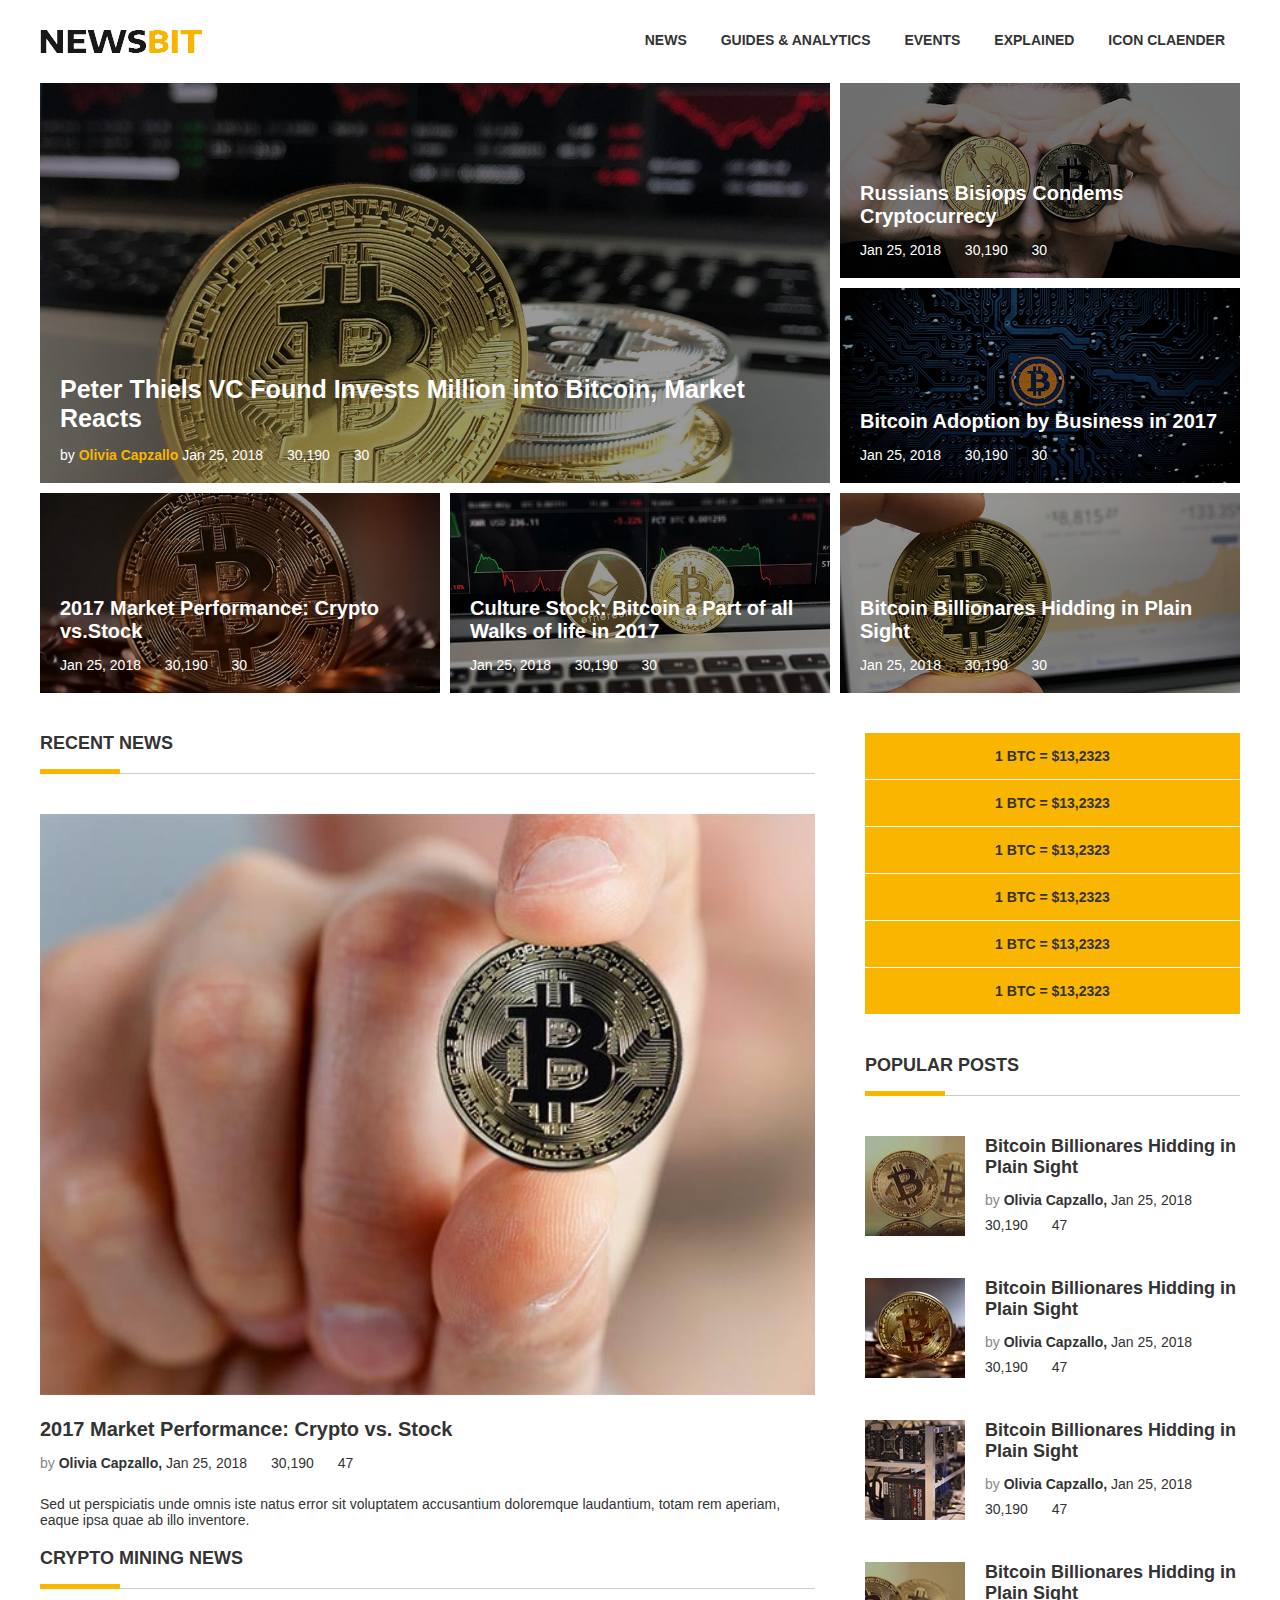
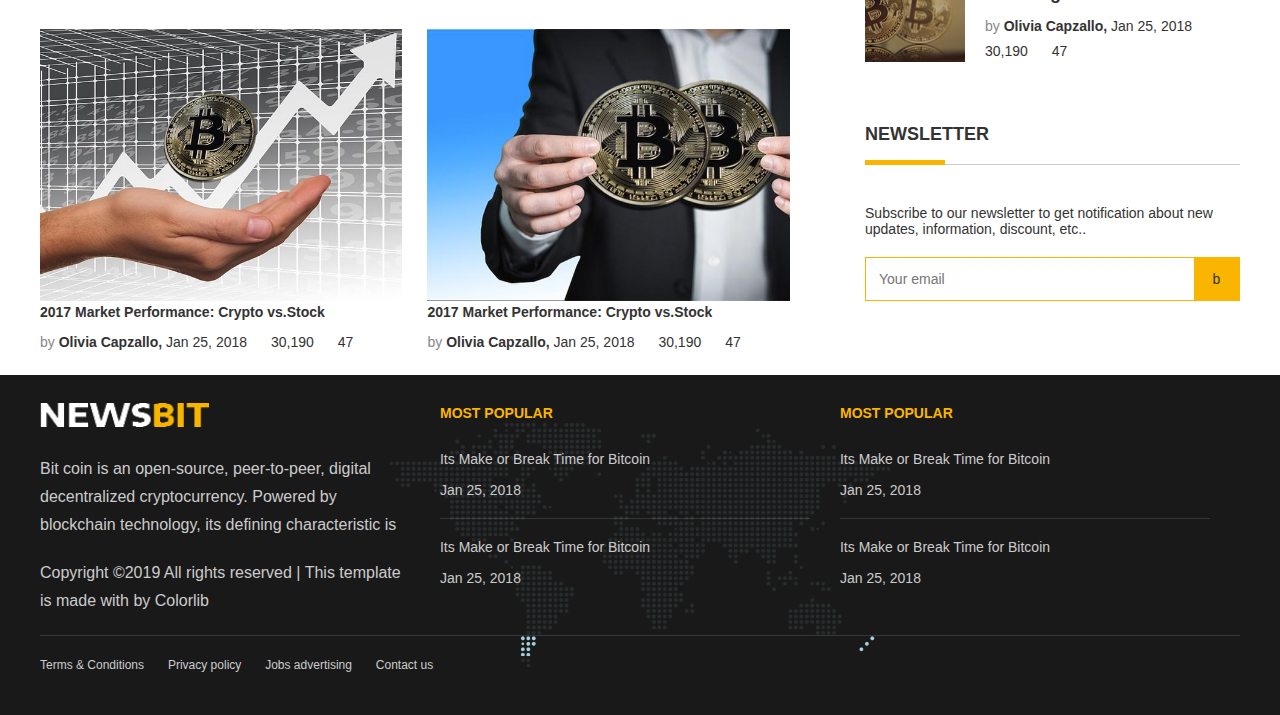
<file: index.html>
<!DOCTYPE html>
<html lang="en">

<head>
    <meta charset="UTF-8">
    <meta name="viewport" content="width=device-width, initial-scale=1.0">
    <link rel="stylesheet" href="https://use.fontawesome.com/releases/v5.7.2/css/all.css"
        integrity="sha384-fnmOCqbTlWIlj8LyTjo7mOUStjsKC4pOpQbqyi7RrhN7udi9RwhKkMHpvLbHG9Sr" crossorigin="anonymous">
    <link rel="stylesheet" href="css/style.css">
    <title>News BitCoin</title>
</head>

<body>
    <section class="app">

        <header>
            <nav class="header">
                <img src="images/logo-black.png" alt="logo" title="logo" class="header-logo">
                <button class="header-menu-burger" onclick="showMenu()"><i class="fas fa-bars"></i></button>
                <ul class="header-menu" id="menu">
                    <li class="header-menu-item">
                        <a href="#" class="header-menu-item-link">NEWS</a>
                    </li>
                    <li class="header-menu-item">
                        <a href="#" class="header-menu-item-link">GUIDES & ANALYTICS</a>
                    </li>
                    <li class="header-menu-item">
                        <a href="#" class="header-menu-item-link">EVENTS</a>
                    </li>
                    <li class="header-menu-item">
                        <a href="#" class="header-menu-item-link">EXPLAINED</a>
                    </li>
                    <li class="header-menu-item">
                        <a href="#" class="header-menu-item-link">ICON CLAENDER</a>
                    </li>
                </ul>
                <section class="clear-fix"></section>
            </nav>
        </header>

        <section class="content">
            <section class="intro-h-600px">
                <section class="intro-row intro-h-2-3 mb-10x">
                    <section class="intro-2-3-col intro-h-100 position-relative h-md-300px">
                        <section class="img-bg bg-1 intro-h-100"></section>
                        <section class="intro-item-caption">
                            <h3 class="caption-title">
                                <span>
                                    Peter Thiels VC Found Invests Million into Bitcoin, Market Reacts
                                </span>
                            </h3>
                            <ul class="caption-info-bar">
                                <li>by <b class="text-yellow">Olivia Capzallo</b> Jan 25, 2018</li>
                                <li><i class="fas fa-bolt text-yellow"></i> 30,190</li>
                                <li><i class="fas fa-comments text-yellow"></i> 30</li>
                            </ul>
                        </section>
                    </section>
                    <section class="intro-1-3-col intro-h-100">
                        <section class="intro-1-3-item intro-h-50 position-relative h-md-300px">
                            <section class="img-bg bg-2 intro-h-100"></section>
                            <section class="intro-item-caption">
                                <h3 class="caption-title">
                                    <b>Russians Bisiops Condems Cryptocurrecy</b>
                                </h3>
                                <ul class="caption-info-bar">
                                    <li>Jan 25, 2018 </li>
                                    <li><i class="fas fa-bolt text-yellow"></i> 30,190</li>
                                    <li><i class="fas fa-comments text-yellow"></i> 30</li>
                                </ul>
                            </section>
                        </section>
                        <section class="intro-1-3-item intro-h-50 position-relative h-md-300px">
                            <section class="img-bg bg-3 intro-h-100"></section>
                            <section class="intro-item-caption">
                                <h3 class="caption-title">
                                    <b>Bitcoin Adoption by Business in 2017</b>
                                </h3>
                                <ul class="caption-info-bar">
                                    <li>Jan 25, 2018 </li>
                                    <li><i class="fas fa-bolt text-yellow"></i> 30,190</li>
                                    <li><i class="fas fa-comments text-yellow"></i> 30</li>
                                </ul>
                            </section>
                        </section>
                    </section>
                    <section class="clear-fix"></section>
                </section>

                <section class="intro-row intro-h-1-3">
                    <section class="intro-1-3-col-item intro-h-100 position-relative h-md-300px">
                        <section class="img-bg bg-4 intro-h-100"></section>
                        <section class="intro-item-caption">
                            <h3 class="caption-title">
                                <b>2017 Market Performance: Crypto vs.Stock</b>
                            </h3>
                            <ul class="caption-info-bar">
                                <li>Jan 25, 2018 </li>
                                <li><i class="fas fa-bolt text-yellow"></i> 30,190</li>
                                <li><i class="fas fa-comments text-yellow"></i> 30</li>
                            </ul>
                        </section>
                    </section>
                    <section class="intro-1-3-col-item intro-h-100 position-relative h-md-300px">
                        <section class="img-bg bg-5 intro-h-100"></section>
                        <section class="intro-item-caption">
                            <h3 class="caption-title">
                                <b>Culture Stock: Bitcoin a Part of all Walks of life in 2017</b>
                            </h3>
                            <ul class="caption-info-bar">
                                <li>Jan 25, 2018 </li>
                                <li><i class="fas fa-bolt text-yellow"></i> 30,190</li>
                                <li><i class="fas fa-comments text-yellow"></i> 30</li>
                            </ul>
                        </section>
                    </section>
                    <section class="intro-1-3-col-item intro-h-100 position-relative h-md-300px">
                        <section class="img-bg bg-6 intro-h-100"></section>
                        <section class="intro-item-caption">
                            <h3 class="caption-title">
                                <b>Bitcoin Billionares Hidding in Plain Sight</b>
                            </h3>
                            <ul class="caption-info-bar">
                                <li>Jan 25, 2018 </li>
                                <li><i class="fas fa-bolt text-yellow"></i> 30,190</li>
                                <li><i class="fas fa-comments text-yellow"></i> 30</li>
                            </ul>
                        </section>
                    </section>
                    <section class="clear-fix"></section>
                </section>
            </section>
            <section class="container">
                <main class="main">
                    <section class="main-news">
                        <h2 class="title">RECENT NEWS</h2>
                        <article>
                            <img src="images/recent-news-1-600x450.jpg" alt="recent news" title="recent news"
                                class="main-news-img">
                            <h3 class="article-title">
                                <a href="#">2017 Market Performance: Crypto vs. Stock</a>
                            </h3>
                            <ul class="info-bar">
                                <li>
                                    <span class="text-muted">by </span>
                                    <a href="#" class="color-black"><b>Olivia Capzallo, </b></a>
                                    <span>Jan 25, 2018</span>
                                </li>
                                <li><i class="fas fa-bolt text-yellow"></i> 30,190</li>
                                <li><i class="fas fa-comments text-yellow"></i> 47</li>
                            </ul>
                            <p>Sed ut perspiciatis unde omnis iste natus error sit voluptatem accusantium doloremque
                                laudantium, totam rem aperiam, eaque ipsa quae ab illo inventore.</p>
                        </article>
                    </section>
                    <section class="main-crypto-mining-news">
                        <h2 class="title">CRYPTO MINING NEWS</h2>
                        <section class="main-news-w-50">
                            <article>
                                <img src="images/crypto-news-2-600x450.jpg" alt="crypto news" title="crypto news"
                                    class="main-news-img">
                                <h3>
                                    <a href="#">2017 Market Performance: Crypto vs.Stock</a>
                                </h3>
                                <ul class="info-bar">
                                    <li>
                                        <span class="text-muted">by </span>
                                        <a href="#" class="color-black"><b>Olivia Capzallo, </b></a>
                                        <span>Jan 25, 2018</span>
                                    </li>
                                    <li><i class="fas fa-bolt text-yellow"></i> 30,190</li>
                                    <li><i class="fas fa-comments text-yellow"></i>47</li>
                                </ul>
                            </article>
                        </section>
                        <section class="main-news-w-50">
                            <article>
                                <img src="images/crypto-news-1-600x450.jpg" alt="crypto news" title="crypto news"
                                    class="main-news-img">
                                <h3>
                                    <a href="#">2017 Market Performance: Crypto vs.Stock</a>
                                </h3>
                                <ul class="info-bar">
                                    <li>
                                        <span class="text-muted">by </span>
                                        <a href="#" class="color-black"><b>Olivia Capzallo, </b></a>
                                        <span>Jan 25, 2018</span>
                                    </li>
                                    <li><i class="fas fa-bolt text-yellow"></i> 30,190</li>
                                    <li><i class="fas fa-comments text-yellow"></i>47</li>
                                </ul>
                            </article>
                        </section>
                    </section>
                </main>
                <aside class="sidebar">
                    <section class="sidebar-item">
                        <ul class="sidebar-list">
                            <li>
                                <b>1 BTC = $13,2323</b>
                            </li>
                            <li>
                                <b>1 BTC = $13,2323</b>
                            </li>
                            <li>
                                <b>1 BTC = $13,2323</b>
                            </li>
                            <li>
                                <b>1 BTC = $13,2323</b>
                            </li>
                            <li>
                                <b>1 BTC = $13,2323</b>
                            </li>
                            <li>
                                <b>1 BTC = $13,2323</b>
                            </li>
                        </ul>
                    </section>

                    <section class="sidebar-item">
                        <h2 class="title">POPULAR POSTS</h2>
                        <section class="popular-post">
                            <img src="images/polular-1-100x100.jpg" alt="popular post 1" title="popular post 1"
                                class="popular-post-img">
                            <section class="popular-post-title">
                                <h3>
                                    <a href="#">
                                        <b>Bitcoin Billionares Hidding in Plain Sight</b>
                                    </a>
                                </h3>
                                <ul class="info-bar">
                                    <li>
                                        <span class="text-muted">by </span>
                                        <a href="#" class="color-black"><b>Olivia Capzallo, </b></a>
                                        <span>Jan 25, 2018</span>
                                    </li>
                                    <li><i class="fas fa-bolt text-yellow"></i> 30,190</li>
                                    <li><i class="fas fa-comments text-yellow"></i> 47</li>
                                </ul>
                            </section>
                            <section class="clear-fix"></section>
                        </section>
                        <section class="popular-post">
                            <img src="images/polular-2-100x100.jpg" alt="popular post 1" title="popular post 1"
                                class="popular-post-img">
                            <section class="popular-post-title">
                                <h3>
                                    <a href="#">
                                        <b>Bitcoin Billionares Hidding in Plain Sight</b>
                                    </a>
                                </h3>
                                <ul class="info-bar">
                                    <li>
                                        <span class="text-muted">by </span>
                                        <a href="#" class="color-black"><b>Olivia Capzallo, </b></a>
                                        <span>Jan 25, 2018</span>
                                    </li>
                                    <li><i class="fas fa-bolt text-yellow"></i> 30,190</li>
                                    <li><i class="fas fa-comments text-yellow"></i> 47</li>
                                </ul>
                            </section>
                            <section class="clear-fix"></section>
                        </section>
                        <section class="popular-post">
                            <img src="images/polular-3-100x100.jpg" alt="popular post 1" title="popular post 1"
                                class="popular-post-img">
                            <section class="popular-post-title">
                                <h3>
                                    <a href="#">
                                        <b>Bitcoin Billionares Hidding in Plain Sight</b>
                                    </a>
                                </h3>
                                <ul class="info-bar">
                                    <li>
                                        <span class="text-muted">by </span>
                                        <a href="#" class="color-black"><b>Olivia Capzallo, </b></a>
                                        <span>Jan 25, 2018</span>
                                    </li>
                                    <li><i class="fas fa-bolt text-yellow"></i> 30,190</li>
                                    <li><i class="fas fa-comments text-yellow"></i> 47</li>
                                </ul>
                            </section>
                            <section class="clear-fix"></section>
                        </section>
                        <section class="popular-post">
                            <img src="images/polular-4-100x100.jpg" alt="popular post 1" title="popular post 1"
                                class="popular-post-img">
                            <section class="popular-post-title">
                                <h3>
                                    <a href="#">
                                        <b>Bitcoin Billionares Hidding in Plain Sight</b>
                                    </a>
                                </h3>
                                <ul class="info-bar">
                                    <li>
                                        <span class="text-muted">by </span>
                                        <a href="#" class="color-black"><b>Olivia Capzallo, </b></a>
                                        <span>Jan 25, 2018</span>
                                    </li>
                                    <li><i class="fas fa-bolt text-yellow"></i> 30,190</li>
                                    <li><i class="fas fa-comments text-yellow"></i> 47</li>
                                </ul>
                            </section>
                            <section class="clear-fix"></section>
                        </section>
                    </section>

                    <section class="sidebar-item">
                        <h2 class="title">NEWSLETTER</h2>
                        <p>Subscribe to our newsletter to get notification about new updates, information, discount,
                            etc..</p>
                        <form action="" class="subscribe-form">
                            <input type="email" class="subscribe-form-text" placeholder="Your email">
                            <button class="subscribe" onclick="checkEmail(event)">b</button>
                            <section class="clear-fix"></section>
                        </form>
                    </section>
                </aside>
                <section class="clear-fix"></section>
            </section>
        </section>
    </section>

    <footer class="footer">
        <section class="app bg-map">
            <section class="footer-row">
                <section class="footer-col">
                    <img src="images/logo-white.png" alt="logo" title="logo" class="footer-logo">
                    <section class="clear-fix"></section>
                    <p class="footer-p">Bit coin is an open-source, peer-to-peer, digital decentralized cryptocurrency.
                        Powered by blockchain technology, its defining characteristic is</p>
                    <p class="footer-p footer-p-padding-20px">
                        Copyright ©2019 All rights reserved | This template is made with
                        <i class="fas fa-heart text-yellow" aria-hidden="true"></i>
                        by <a href="https://colorlib.com" target="_blank">Colorlib</a>
                    </p>
                </section>
                <section class="footer-col">
                    <h3 class="footer-section-title">MOST POPULAR</h3>
                    <section class="footer-section-link-item">
                        <a href="#">Its Make or Break Time for Bitcoin</a>
                        <p>Jan 25, 2018</p>
                    </section>
                    <section class="footer-line"></section>
                    <section class="footer-section-link-item">
                        <a href="#">Its Make or Break Time for Bitcoin</a>
                        <p>Jan 25, 2018</p>
                    </section>
                </section>
                <section class="footer-col">
                    <h3 class="footer-section-title">MOST POPULAR</h3>
                    <section class="footer-section-link-item">
                        <a href="#">Its Make or Break Time for Bitcoin</a>
                        <p>Jan 25, 2018</p>
                    </section>
                    <section class="footer-line"></section>
                    <section class="footer-section-link-item">
                        <a href="#">Its Make or Break Time for Bitcoin</a>
                        <p>Jan 25, 2018</p>
                    </section>

                </section>
                <section class="clear-fix"></section>
            </section>
            <section class="footer-line"></section>
            <section class="footer-row">
                <ul class="footer-menu">
                    <li>
                        <a href="#">Terms & Conditions</a>
                    </li>
                    <li>
                        <a href="#">Privacy policy</a>
                    </li>
                    <li>
                        <a href="#">Jobs advertising</a>
                    </li>
                    <li>
                        <a href="#">Contact us</a>
                    </li>
                </ul>
                <section class="clear-fix"></section>
                <ul class="footer-social-network">
                    <li>
                        <a href="#">
                            <i class="fab fa-facebook"></i>
                        </a>
                    </li>
                    <li>
                        <a href="#">
                            <i class="fab fa-twitter"></i>
                        </a>
                    </li>
                    <li>
                        <a href="#">
                            <i class="fab fa-google-plus-g"></i>
                        </a>
                    </li>
                    <li>
                        <a href="#">
                            <i class="fab fa-bitcoin"></i>
                        </a>
                    </li>
                </ul>
                <section class="clear-fix"></section>
            </section>
        </section>
    </footer>

    <script src="app.js"></script>
</body>

</html>
</file>
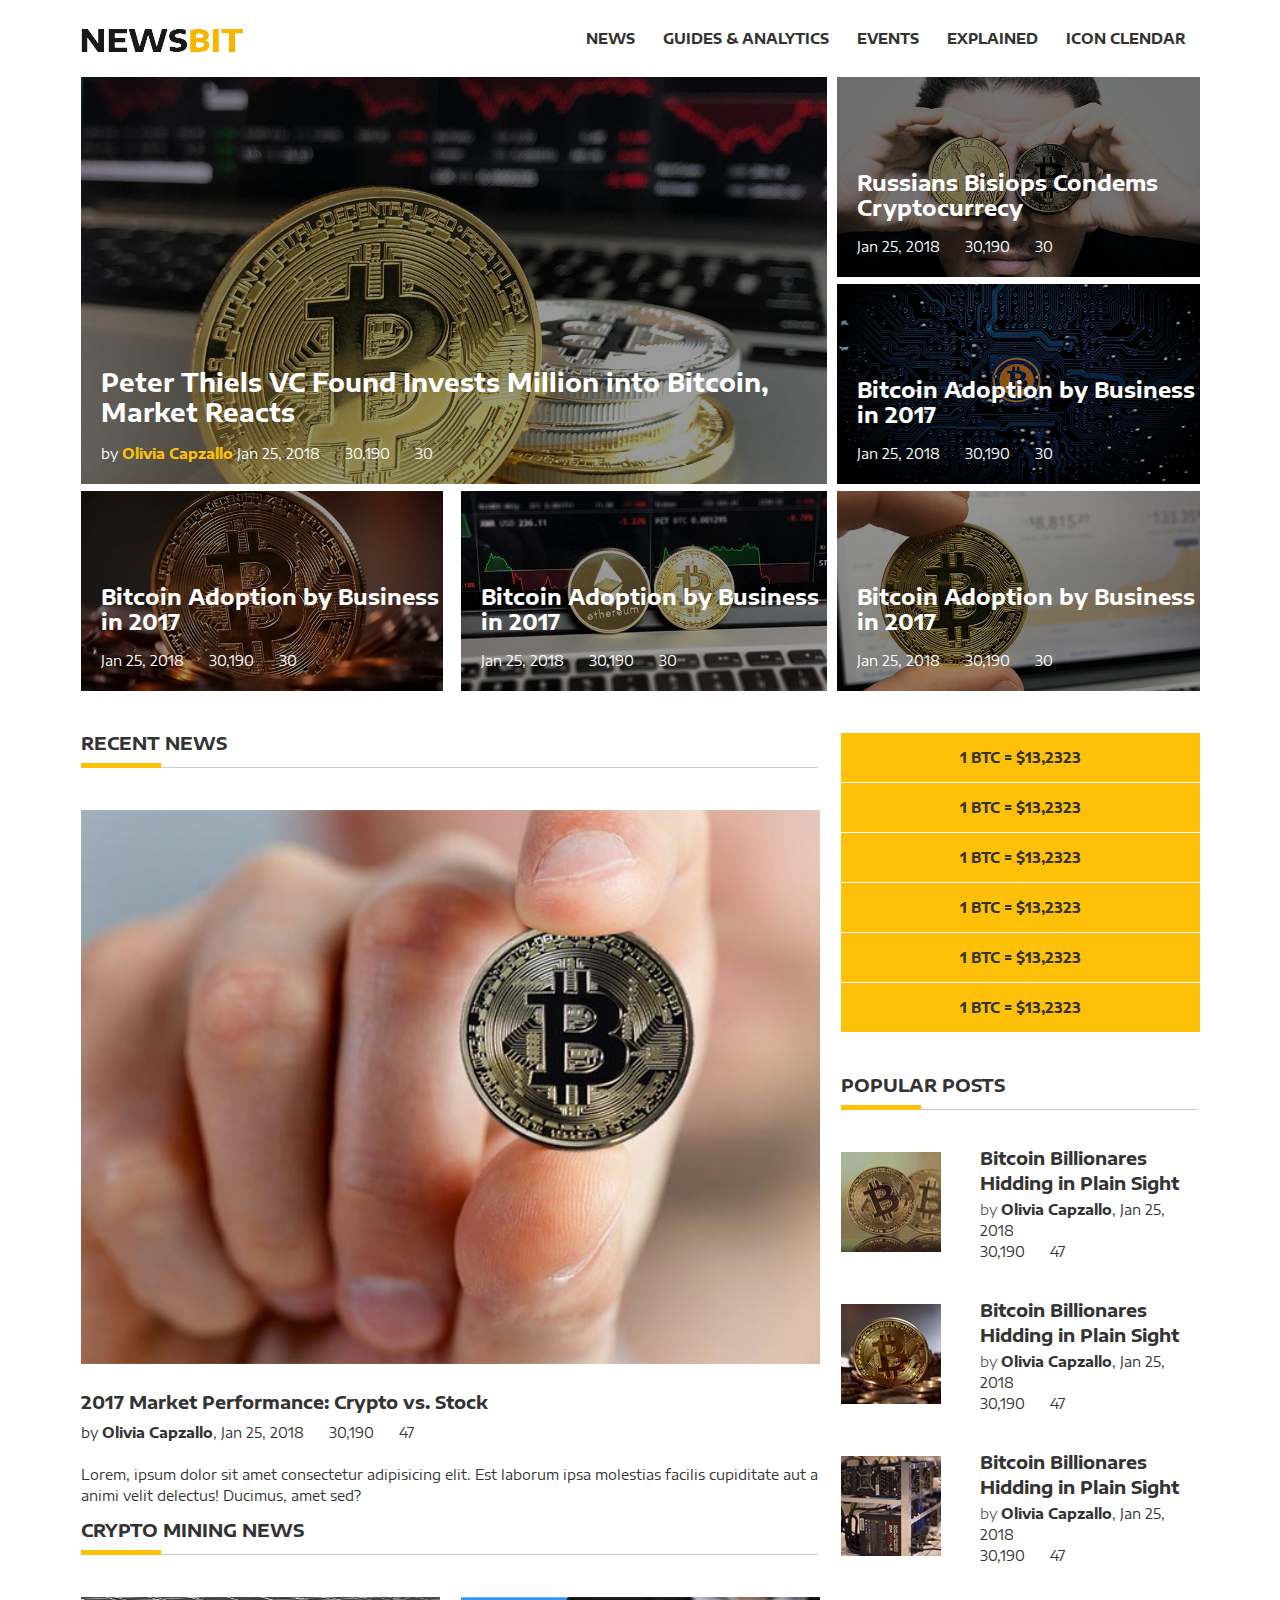
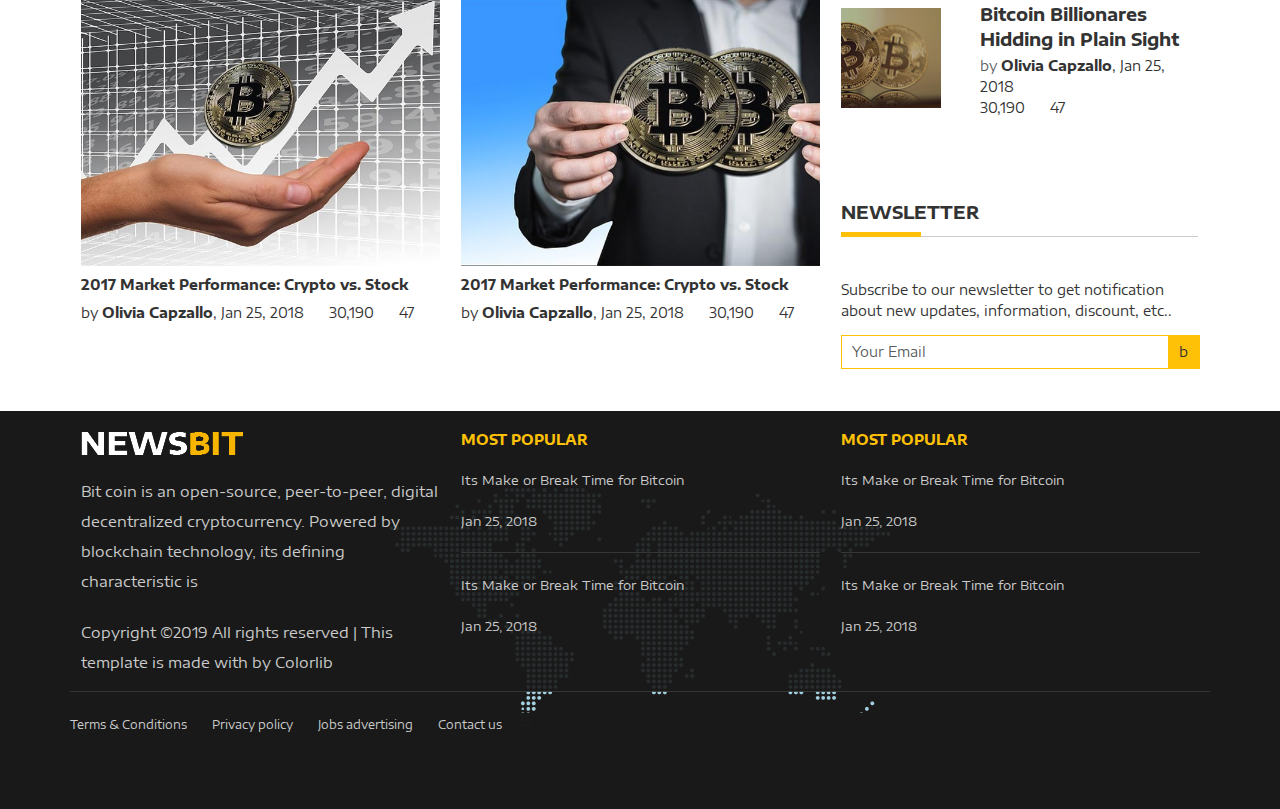
<file: bootstrap version/index.html>
<!DOCTYPE html>
<html lang="en">

<head>
    <meta charset="UTF-8">
    <meta name="viewport" content="width=device-width, initial-scale=1.0">
    <link rel="stylesheet" href="css/bootstrap-reboot.min.css">
    <link rel="stylesheet" href="css/bootstrap.min.css">
    <link rel="stylesheet" href="css/main.css">
    <link rel="stylesheet" href="https://cdnjs.cloudflare.com/ajax/libs/font-awesome/6.5.2/css/all.min.css"
        integrity="sha512-SnH5WK+bZxgPHs44uWIX+LLJAJ9/2PkPKZ5QiAj6Ta86w+fsb2TkcmfRyVX3pBnMFcV7oQPJkl9QevSCWr3W6A=="
        crossorigin="anonymous" referrerpolicy="no-referrer" />
    <title>DIGITAL CURRENCY bs</title>
</head>

<body>
    <div class="container">
        <nav class="navbar navbar-expand-lg my-2">
            <a href="#" class="navbar-brand">
                <img src="images/logo-black.png" alt="logo" class="img-fluid">
            </a>
            <button type="button" class="navbar-toggler" data-bs-toggle="collapse" data-bs-target="#nav-menu"
                aria-controls="#nav-menu" aria-expanded="false" aria-label="Toggle navigation">
                <span class="navbar-toggler-icon"></span>
            </button>
            <div class="collapse navbar-collapse" id="nav-menu">
                <ul class="navbar-nav ms-auto">
                    <li class="nav-item">
                        <a href="#" class="nav-link text-uppercase fw-bold p-3">
                            news
                        </a>
                    </li>
                    <li class="nav-item">
                        <a href="#" class="nav-link text-uppercase fw-bold p-3">
                            guides & analytics
                        </a>
                    </li>
                    <li class="nav-item">
                        <a href="#" class="nav-link text-uppercase fw-bold p-3">
                            events
                        </a>
                    </li>
                    <li class="nav-item">
                        <a href="#" class="nav-link text-uppercase fw-bold p-3">
                            explained
                        </a>
                    </li>
                    <li class="nav-item">
                        <a href="#" class="nav-link text-uppercase fw-bold p-3">
                            icon clendar
                        </a>
                    </li>
                </ul>
            </div>
        </nav>

        <div class="intro">
            <div class="row justify-content-between p-md-0">
                <div class="col-12 col-md-8 pe-md-1 mb-2 mb-md-0">
                    <div class="intro-item intro-item-lg position-relative">
                        <div class="intro-item-caption w-100 position-absolute left-0 top-0 bottom-0 ">
                            <h3 class="text-white fs-3">
                                Peter Thiels VC Found Invests Million into Bitcoin, Market Reacts
                            </h3>
                            <ul class="list-unstyled m-0">
                                <li class="list-inline-item me-4 text-white">
                                    by <b class="text-warning">Olivia Capzallo</b> Jan 25, 2018
                                </li>
                                <li class="list-inline-item me-4 text-white">
                                    <i class="fa fa-bolt text-warning"></i>
                                    30,190
                                </li>
                                <li class="list-inline-item me-4 text-white">
                                    <i class="fa fa-comments text-warning"></i>
                                    30
                                </li>
                            </ul>
                        </div>
                    </div>
                </div>
                <div class="col-12 col-md-4">
                    <div class="row">
                        <div class="col-12 ps-md-2 mb-2 mb-md-0">
                            <div class="intro-item intro-item-sm bg-img-1 position-relative">
                                <div class="intro-item-caption w-100 position-absolute left-0 top-0 bottom-0 ">
                                    <h3 class="text-white fs-4">
                                        Russians Bisiops Condems Cryptocurrecy
                                    </h3>
                                    <ul class="list-unstyled m-0">
                                        <li class="list-inline-item me-4 text-white">
                                            Jan 25, 2018
                                        </li>
                                        <li class="list-inline-item me-4 text-white">
                                            <i class="fa fa-bolt text-warning"></i>
                                            30,190
                                        </li>
                                        <li class="list-inline-item me-4 text-white">
                                            <i class="fa fa-comments text-warning"></i>
                                            30
                                        </li>
                                    </ul>
                                </div>
                            </div>
                        </div>
                    </div>
                    <div class="row mt-md-2">
                        <div class="col-12 ps-md-2 mb-2 mb-md-0">
                            <div class="intro-item intro-item-sm bg-img-2 position-relative">
                                <div class="intro-item-caption w-100 position-absolute left-0 top-0 bottom-0">
                                    <h3 class="text-white fs-4">
                                        Bitcoin Adoption by Business in 2017
                                    </h3>
                                    <ul class="list-unstyled m-0">
                                        <li class="list-inline-item me-4 text-white">
                                            Jan 25, 2018
                                        </li>
                                        <li class="list-inline-item me-4 text-white">
                                            <i class="fa fa-bolt text-warning"></i>
                                            30,190
                                        </li>
                                        <li class="list-inline-item me-4 text-white">
                                            <i class="fa fa-comments text-warning"></i>
                                            30
                                        </li>
                                    </ul>
                                </div>
                            </div>
                        </div>
                    </div>
                </div>
            </div>
            <div class="row mt-md-2">
                <div class="col-12 col-md-4 pe-md-2 mb-2 mb-md-0">
                    <div class="intro-item intro-item-sm bg-img-3 position-relative">
                        <div class="intro-item-caption w-100 position-absolute left-0 top-0 bottom-0">
                            <h3 class="text-white fs-4">
                                Bitcoin Adoption by Business in 2017
                            </h3>
                            <ul class="list-unstyled m-0">
                                <li class="list-inline-item me-4 text-white">
                                    Jan 25, 2018
                                </li>
                                <li class="list-inline-item me-4 text-white">
                                    <i class="fa fa-bolt text-warning"></i>
                                    30,190
                                </li>
                                <li class="list-inline-item me-4 text-white">
                                    <i class="fa fa-comments text-warning"></i>
                                    30
                                </li>
                            </ul>
                        </div>
                    </div>
                </div>
                <div class="col-12 col-md-4 pe-md-1 mb-2 mb-md-0">
                    <div class="intro-item intro-item-sm bg-img-4 position-relative">
                        <div class="intro-item-caption w-100 position-absolute left-0 top-0 bottom-0">
                            <h3 class="text-white fs-4">
                                Bitcoin Adoption by Business in 2017
                            </h3>
                            <ul class="list-unstyled m-0">
                                <li class="list-inline-item me-4 text-white">
                                    Jan 25, 2018
                                </li>
                                <li class="list-inline-item me-4 text-white">
                                    <i class="fa fa-bolt text-warning"></i>
                                    30,190
                                </li>
                                <li class="list-inline-item me-4 text-white">
                                    <i class="fa fa-comments text-warning"></i>
                                    30
                                </li>
                            </ul>
                        </div>
                    </div>
                </div>
                <div class="col-12 col-md-4 ps-md-2 mb-2 mb-md-0">
                    <div class="intro-item intro-item-sm bg-img-5 position-relative">
                        <div class="intro-item-caption w-100 position-absolute left-0 top-0 bottom-0">
                            <h3 class="text-white fs-4">
                                Bitcoin Adoption by Business in 2017
                            </h3>
                            <ul class="list-unstyled m-0">
                                <li class="list-inline-item me-4 text-white">
                                    Jan 25, 2018
                                </li>
                                <li class="list-inline-item me-4 text-white">
                                    <i class="fa fa-bolt text-warning"></i>
                                    30,190
                                </li>
                                <li class="list-inline-item me-4 text-white">
                                    <i class="fa fa-comments text-warning"></i>
                                    30
                                </li>
                            </ul>
                        </div>
                    </div>
                </div>
            </div>
        </div>

        <div class="main row pt-5">
            <div class="col-12 col-md-8 mb-2">
                <div class="row">
                    <h2 class="articles-title position-relative mb-5 pb-3 fs-5 text-uppercase">
                        recent news
                    </h2>
                    <article>
                        <img src="images/recent-news-1-600x450.jpg" alt="recent-news-1" class="img-fluid w-100">
                        <h3 class="pt-4">
                            <a href="#" class="fs-5 text-decoration-none">
                                2017 Market Performance: Crypto vs. Stock
                            </a>
                        </h3>
                        <ul class="list-unstyled mb-4">
                            <li class="list-inline-item me-4">
                                by <b>Olivia Capzallo</b>, Jan 25, 2018
                            </li>
                            <li class="list-inline-item me-4">
                                <i class="fa fa-bolt text-warning"></i>
                                30,190
                            </li>
                            <li class="list-inline-item me-4">
                                <i class="fa fa-comments text-warning"></i>
                                47
                            </li>
                        </ul>
                        <p>
                            Lorem, ipsum dolor sit amet consectetur adipisicing elit. Est laborum ipsa molestias facilis
                            cupiditate aut a animi velit delectus! Ducimus, amet sed?
                        </p>
                    </article>
                </div>
                <div class="row">
                    <h2 class="articles-title position-relative mb-5 pb-3 fs-5 text-uppercase">
                        crypto mining news
                    </h2>
                    <article class="col-6">
                        <img src="images/crypto-news-2-600x450.jpg" alt="crypto-news-2" class="img-fluid">
                        <h3>
                            <a href="#" class="text-decoration-none">
                                2017 Market Performance: Crypto vs. Stock
                            </a>
                        </h3>
                        <ul class="list-unstyled mb-4">
                            <li class="list-inline-item me-4">
                                by <b>Olivia Capzallo</b>, Jan 25, 2018
                            </li>
                            <li class="list-inline-item me-4">
                                <i class="fa fa-bolt text-warning"></i>
                                30,190
                            </li>
                            <li class="list-inline-item me-4">
                                <i class="fa fa-comments text-warning"></i>
                                47
                            </li>
                        </ul>
                    </article>
                    <article class="col-6">
                        <img src="images/crypto-news-1-600x450.jpg" alt="crypto-news-1" class="img-fluid">
                        <h3>
                            <a href="#" class="text-decoration-none">
                                2017 Market Performance: Crypto vs. Stock
                            </a>
                        </h3>
                        <ul class="list-unstyled mb-4">
                            <li class="list-inline-item me-4">
                                by <b>Olivia Capzallo</b>, Jan 25, 2018
                            </li>
                            <li class="list-inline-item me-4">
                                <i class="fa fa-bolt text-warning"></i>
                                30,190
                            </li>
                            <li class="list-inline-item me-4">
                                <i class="fa fa-comments text-warning"></i>
                                47
                            </li>
                        </ul>
                    </article>
                </div>
            </div>
            <aside class="col-12 col-md-4">
                <div class="sidebar-item row mb-5">
                    <ul class="list-unstyled m-0 text-center">
                        <li class="py-3 border-bottom border-white bg-warning">
                            <b>
                                1 BTC = $13,2323
                            </b>
                        </li>
                        <li class="py-3 border-bottom border-white bg-warning">
                            <b>
                                1 BTC = $13,2323
                            </b>
                        </li>
                        <li class="py-3 border-bottom border-white bg-warning">
                            <b>
                                1 BTC = $13,2323
                            </b>
                        </li>
                        <li class="py-3 border-bottom border-white bg-warning">
                            <b>
                                1 BTC = $13,2323
                            </b>
                        </li>
                        <li class="py-3 border-bottom border-white bg-warning">
                            <b>
                                1 BTC = $13,2323
                            </b>
                        </li>
                        <li class="py-3 border-bottom border-white bg-warning">
                            <b>
                                1 BTC = $13,2323
                            </b>
                        </li>
                    </ul>
                </div>
                <div class="sidebar-item row mb-5">
                    <h2 class="articles-title popular-articles-title position-relative mb-5 pb-3 fs-5 text-uppercase">
                        popular posts
                    </h2>
                    <article class="row mb-4">
                        <div class="col-3 col-md-5">
                            <img src="images/polular-1-100x100.jpg" alt="popular-1" class="img-fluid">
                        </div>
                        <div class="popular-title col-8 col-sm-7 px-0">
                            <h3 class="lh-1">
                                <a href="#" class="fs-5 text-decoration-none">
                                    Bitcoin Billionares Hidding in Plain Sight
                                </a>
                            </h3>
                            <ul class="list-unstyled mb-4">
                                <li class="list-inline-item me-4">
                                    <span class="text-muted">
                                        by
                                    </span>
                                    <b>Olivia Capzallo</b>, Jan 25, 2018
                                </li>
                                <li class="list-inline-item me-4">
                                    <i class="fa fa-bolt text-warning"></i>
                                    30,190
                                </li>
                                <li class="list-inline-item me-4">
                                    <i class="fa fa-comments text-warning"></i>
                                    47
                                </li>
                            </ul>
                        </div>
                    </article>
                    <article class="row mb-4">
                        <div class="col-3 col-md-5">
                            <img src="images/polular-2-100x100.jpg" alt="popular-2" class="img-fluid">
                        </div>
                        <div class="popular-title col-8 col-sm-7 px-0">
                            <h3 class="lh-1">
                                <a href="#" class="fs-5 text-decoration-none">
                                    Bitcoin Billionares Hidding in Plain Sight
                                </a>
                            </h3>
                            <ul class="list-unstyled mb-4">
                                <li class="list-inline-item me-4">
                                    <span class="text-muted">
                                        by
                                    </span>
                                    <b>Olivia Capzallo</b>, Jan 25, 2018
                                </li>
                                <li class="list-inline-item me-4">
                                    <i class="fa fa-bolt text-warning"></i>
                                    30,190
                                </li>
                                <li class="list-inline-item me-4">
                                    <i class="fa fa-comments text-warning"></i>
                                    47
                                </li>
                            </ul>
                        </div>
                    </article>
                    <article class="row mb-4">
                        <div class="col-3 col-md-5">
                            <img src="images/polular-3-100x100.jpg" alt="popular-3" class="img-fluid">
                        </div>
                        <div class="popular-title col-8 col-sm-7 px-0">
                            <h3 class="lh-1">
                                <a href="#" class="fs-5 text-decoration-none">
                                    Bitcoin Billionares Hidding in Plain Sight
                                </a>
                            </h3>
                            <ul class="list-unstyled mb-4">
                                <li class="list-inline-item me-4">
                                    <span class="text-muted">
                                        by
                                    </span>
                                    <b>Olivia Capzallo</b>, Jan 25, 2018
                                </li>
                                <li class="list-inline-item me-4">
                                    <i class="fa fa-bolt text-warning"></i>
                                    30,190
                                </li>
                                <li class="list-inline-item me-4">
                                    <i class="fa fa-comments text-warning"></i>
                                    47
                                </li>
                            </ul>
                        </div>
                    </article>
                    <article class="row mb-4">
                        <div class="col-3 col-md-5">
                            <img src="images/polular-4-100x100.jpg" alt="popular-4" class="img-fluid">
                        </div>
                        <div class="popular-title col-8 col-sm-7 px-0">
                            <h3 class="lh-1">
                                <a href="#" class="fs-5 text-decoration-none">
                                    Bitcoin Billionares Hidding in Plain Sight
                                </a>
                            </h3>
                            <ul class="list-unstyled mb-4">
                                <li class="list-inline-item me-4">
                                    <span class="text-muted">
                                        by
                                    </span>
                                    <b>Olivia Capzallo</b>, Jan 25, 2018
                                </li>
                                <li class="list-inline-item me-4">
                                    <i class="fa fa-bolt text-warning"></i>
                                    30,190
                                </li>
                                <li class="list-inline-item me-4">
                                    <i class="fa fa-comments text-warning"></i>
                                    47
                                </li>
                            </ul>
                        </div>
                    </article>
                </div>
                <div class="sidebar-item row mb-5">
                    <h2 class="articles-title popular-articles-title position-relative mb-5 pb-3 fs-5 text-uppercase">
                        newsletter
                    </h2>
                    <p>
                        Subscribe to our newsletter to get notification about new updates, information, discount,
                        etc..
                    </p>
                    <form action="#">
                        <div class="input-group">
                            <input type="email" name="" id=""
                                class="form-control border-warning text-capitalize rounded-0" placeholder="your email">
                            <button type="submit" class="btn btn-warning rounded-0">
                                b
                            </button>
                        </div>
                    </form>
                </div>
            </aside>
        </div>
    </div>

    <footer class="footer">
        <div class="container footer-bg">
            <div class="row pt-4 mb-4 border-bottom">
                <div class="text-center text-sm-start col-12 col-sm-4">
                    <img src="images/logo-white.png" alt="logo" class="img-fluid mb-4">
                    <p class="footer-p lh-lg text-gray">
                        Bit coin is an open-source, peer-to-peer, digital decentralized cryptocurrency.
                        Powered by blockchain technology, its defining characteristic is
                    </p>
                    <p class="footer-p mt-4 lh-lg text-gray">
                        Copyright ©2019 All rights reserved | This template is made with
                        <i class="fas fa-heart text-warning"></i>
                        by <a href="#" class="footer-p text-gray text-decoration-none">Colorlib</a>
                    </p>
                </div>
                <div class="text-center text-sm-start col-12 col-sm-4">
                    <h3 class="text-warning text-uppercase mb-4 fs-6">
                        most popular
                    </h3>
                    <div class="footer-link my-4 border-bottom">
                        <a href="#" class="text-gray text-decoration-none">
                            Its Make or Break Time for Bitcoin
                        </a>
                        <p class="my-4 text-gray">
                            Jan 25, 2018
                        </p>
                    </div>
                    <div class="footer-link">
                        <a href="#" class="text-gray text-decoration-none">
                            Its Make or Break Time for Bitcoin
                        </a>
                        <p class="my-4 text-gray">
                            Jan 25, 2018
                        </p>
                    </div>
                </div>
                <div class="text-center text-sm-start col-12 col-sm-4">
                    <h3 class="text-warning text-uppercase mb-4 fs-6">
                        most popular
                    </h3>
                    <div class="footer-link my-4 border-bottom">
                        <a href="#" class="text-gray text-decoration-none">
                            Its Make or Break Time for Bitcoin
                        </a>
                        <p class="my-4 text-gray">
                            Jan 25, 2018
                        </p>
                    </div>
                    <div class="footer-link">
                        <a href="#" class="text-gray text-decoration-none">
                            Its Make or Break Time for Bitcoin
                        </a>
                        <p class="my-4 text-gray">
                            Jan 25, 2018
                        </p>
                    </div>
                </div>
            </div>
            <div class="row justify-content-center">
                <div class="row text-center text-sm-start p-sm-0">
                    <ul class="list-unstyled p-0">
                        <li class="list-inline-item me-4 mb-4">
                            <a href="#" class="footer-list-link text-gray text-decoration-none">
                                Terms & Conditions
                            </a>
                        </li>
                        <li class="list-inline-item me-4 mb-4">
                            <a href="#" class="footer-list-link text-gray text-decoration-none">
                                Privacy policy
                            </a>
                        </li>
                        <li class="list-inline-item me-4 mb-4">
                            <a href="#" class="footer-list-link text-gray text-decoration-none">
                                Jobs advertising
                            </a>
                        </li>
                        <li class="list-inline-item me-4 mb-4">
                            <a href="#" class="footer-list-link text-gray text-decoration-none">
                                Contact us
                            </a>
                        </li>
                    </ul>
                </div>
                <div class="row text-center text-sm-end p-sm-0">
                    <ul class="list-unstyled p-0">
                        <li class="list-inline-item me-0 ms-4 mb-4">
                            <a href="#" class="footer-list-link text-gray text-decoration-none">
                                <i class="fab fa-facebook"></i>
                            </a>
                        </li>
                        <li class="list-inline-item me-0 ms-4 mb-4">
                            <a href="#" class="footer-list-link text-gray text-decoration-none">
                                <i class="fab fa-twitter"></i>
                            </a>
                        </li>
                        <li class="list-inline-item me-0 ms-4 mb-4">
                            <a href="#" class="footer-list-link text-gray text-decoration-none">
                                <i class="fab fa-google-plus-g"></i>
                            </a>
                        </li>
                        <li class="list-inline-item me-0 ms-4 mb-4">
                            <a href="#" class="footer-list-link text-gray text-decoration-none">
                                <i class="fab fa-bitcoin"></i>
                            </a>
                        </li>
                    </ul>
                </div>
            </div>
        </div>
    </footer>

    <script src="js/bootstrap.min.js"></script>
</body>

</html>
</file>
<file: css/style.css>
* {
    margin: 0 auto;
    font-size: 14px;
    font-family: 'Encode Sans Expanded', sans-serif;
    color: #333;
}

a {
    text-decoration: none;
    transition: all .2s;
}

a:hover {
    color: #F9B500;
}

b {
    font-weight: 700;
    transition: all .2s;
}

b:hover {
    color: #F9B500;
}

.clear-fix {
    clear: both;
}

.position-absolute {
    position: absolute;
}

.position-relative {
    position: relative;
}

.title {
    position: relative;
    padding-bottom: 20px;
    margin-bottom: 40px;
    font-size: 18px;
    font-weight: 700;
}

.title:after {
    position: absolute;
    bottom: 0;
    left: 0;
    content: '';
    width: 100%;
    height: 1px;
    background: #CCC;
}

.title:before {
    position: absolute;
    bottom: 0;
    left: 0;
    content: '';
    width: 80px;
    height: 5px;
    background: #F9B500;
    z-index: 1;
}

.article-title {
    padding-top: 20px;
}

.article-title a {
    font-size: 20px;
    font-weight: 700;
}

.info-bar {
    padding-top: 10px;
    padding-bottom: 20px;
    padding-left: 0;
}

.info-bar li {
    display: inline-block;
    margin-right: 20px;
    line-height: 25px;
}

.text-muted {
    color: #888;
}

.text-yellow {
    color: #F9B500;
}

.color-black {
    color: #000;
}

.app {
    width: 1200px;
}

@media (max-width: 1199.98px) {
    .app {
        width: 922px;
    }
}

@media (max-width: 991.98px) {
    .app {
        width: 768px;
    }
}

@media (max-width: 767.98px) {
    .app {
        width: 576px;
    }
}

@media (max-width: 575.98px) {
    .app {
        width: calc(100% - 30px);
        padding: 0 15px;
    }
}

.header-logo {
    float: left;
    margin: 30px 0;
}

.header-menu {
    float: right;
}

.header-menu-item {
    display: inline;
}

.header-menu-item-link {
    padding: 0 15px;
    line-height: 80px;
    font-weight: 700;
    color: #333 !important;
}

.header-menu-burger {
    float: right;
    display: none;
    background-color: #FFF;
    border: none;
    line-height: 80px;
}

.show {
    display: inline-block !important;
}

@media (max-width: 991.98px) {
    .header-logo {
        height: 15px;
        margin: 32px 0;
    }
    .header-menu-item-link {
        padding: 0 5px;
    }
}

@media (max-width: 767.98px) {
    .header-menu-burger {
        display: inline-block;
    }
    .header-menu {
        display: none;
        width: 100%;
    }
    .header-menu-item {
        display: block;
        border-bottom: 1px solid #CECECE;
    }
}

.intro-row {
    width: 100%;
}

.intro-h-600px {
    height: 600px;
}

.intro-h-100 {
    height: 100%;
}

.intro-h-2-3 {
    height: calc(200% / 3);
}

.intro-h-1-3 {
    height: calc(100% / 3);
}

.intro-h-50:first-of-type {
    margin-bottom: 10px;
}

.intro-h-50 {
    height: calc(50% - 5px);
}

.intro-2-3-col {
    float: left;
    margin-right: 10px;
    width: calc(calc(200% / 3) - 10px);
}

.intro-1-3-col {
    float: right;
    width: calc(100% / 3);
}

.intro-1-3-item {
    width: 100%;
}

.intro-1-3-col-item {
    float: left;
    width: calc(100% / 3);
}

.intro-1-3-col-item:nth-of-type(2) {
    margin-left: 10px;
    margin-right: 10px;
    width: calc(calc(100% / 3) - 20px);
}

.bg-1 {
    background: url("../images/slider-1-1200x900.jpg") no-repeat center;
    background-size: cover;
}

.bg-2 {
    background: url("../images/slider-2-450x600.jpg") no-repeat center;
    background-size: cover;
}

.bg-3 {
    background: url("../images/slider-3-450x600.jpg") no-repeat center;
    background-size: cover;
}

.bg-4 {
    background: url("../images/slider-4-450x600.jpg") no-repeat center;
    background-size: cover;
}

.bg-5 {
    background: url("../images/slider-5-450x600.jpg") no-repeat center;
    background-size: cover;
}

.bg-6 {
    background: url("../images/slider-6-450x600.jpg") no-repeat center;
    background-size: cover;
}

.intro-item-caption {
    height: 100%;
    width: 100%;
    background-color: rgba(0, 0, 0, .4);
    position: absolute;
    top: 0;
    left: 0;
    z-index: 10;
}

.caption-title {
    position: absolute;
    bottom: 50px;
    left: 20px;
    padding-right: 10px;
}

.caption-title span {
    font-size: 25px;
    font-weight: 800;
    color: #FFF;
}

.caption-title b {
    font-size: 20px;
    font-weight: 800;
    color: #FFF;
}

.caption-info-bar {
    position: absolute;
    bottom: 20px;
    left: 20px;
    padding: 0;
}

.caption-info-bar li {
    display: inline-block;
    margin-right: 20px;
    color: #FFF;
}

.img-bg {
    position: absolute;
    top: 0;
    bottom: 0;
    right: 0;
    left: 0;
    z-index: 1;
}

.mr-10x {
    margin-right: 10px;
}

.mt-10x {
    margin-top: 10px;
}

.ml-10x {
    margin-left: 10px;
}

.mb-10x {
    margin-bottom: 10px;
}

@media (max-width: 767.98px) {
    .intro-2-3-col {
        float: none;
        width: 100%;
        margin-right: 0;
    }
    .intro-1-3-col {
        float: none;
        width: 100%;
    }
    .intro-1-3-col-item {
        float: none;
        width: 100%;
    }
    .intro-1-3-col-item:nth-of-type(2) {
        float: none;
        width: 100%;
        margin: 0 0 10px 0;
    }
    .intro-h-600px {
        height: auto;
    }
    .intro-h-100 {
        height: auto;
    }
    .intro-h-50 {
        height: auto;
    }
    .intro-h-2-3 {
        height: auto;
    }
    .intro-h-1-3 {
        height: auto;
    }
    .h-md-300px {
        height: 300px;
        margin-bottom: 10px;
    }
}

.container {
    width: 100%;
    margin-top: 50px;
}

.main {
    float: left;
    width: calc(calc(200% / 3) - 25px);
    margin-right: 25px;
}

.main-news {
    margin-bottom: 20px;
}

.main-news-img {
    width: 100%;
}

.main-news-w-50 {
    float: left;
    width: calc(50% - 25px);
    margin-right: 25px;
}

.main-news-w-50:last-of-type {
    margin-right: 0;
}

.sidebar {
    float: right;
    width: calc(calc(100% / 3) - 25px);
    margin-left: 25px;
}

.sidebar-item {
    width: 100%;
    margin-bottom: 40px;
}

.sidebar-list {
    list-style-type: none;
    padding: 0;
}

.sidebar-list>li {
    padding: 15px 0;
    background-color: #F9B500 !important;
    border-bottom: 1px solid #FFF;
    text-align: center;
}

.sidebar-list li b:hover {
    color: #333;
}

.popular-post {
    width: 100%;
    margin-bottom: 20px;
}

.popular-post-img {
    float: left;
    width: 100px;
    height: 100px;
}

.popular-post-title {
    float: right;
    margin-left: 20px;
    width: calc(100% - 120px);
}

.popular-post-title h3 a b {
    font-size: 18px;
}

.subscribe-form {
    margin-top: 20px;
    border: none;
}

.subscribe-form-text {
    float: left;
    padding: 13px 58px 13px 13px;
    border: 1px solid #F9B500;
    width: calc(100% - 73px);
}

.subscribe-form-text:focus {
    outline-color: #F9B500;
}

.subscribe-form button {
    float: right;
    width: 45px;
    height: 43px;
    margin-top: -44px;
    margin-right: 1px;
    border: none;
    text-align: center;
    background-color: #F9B500;
}

.subscribe-form button:hover {
    background-color: #000;
    color: #FFF;
}

@media (max-width: 991.98px) {
    .main {
        float: none;
        width: 100%;
    }
    .sidebar {
        /*float: none;*/
        width: 100%;
        margin: 0 auto;
    }
}

@media (max-width: 575.98px) {
    .main-news-w-50 {
        float: none;
        width: 100%;
    }
}

.footer {
    background-color: #191919;
}

.footer-row {
    width: 100%;
    background-color: rgba(25, 25, 25, .9);
}

.bg-map {
    background: url("../images/map.png") no-repeat center;
}

.footer-col {
    float: left;
    margin-right: 30px;
    width: calc(calc(100% / 3) - 30px);
}

.footer-logo {
    float: left;
    height: 24px;
    margin: 28px 0;
}

.footer-p {
    color: #CCC;
    line-height: 28px;
    font-size: 16px;
}

.footer-p a {
    color: #CCC;
    font-size: 16px;
}

.footer-p a:hover {
    color: #F9B500;
}

.footer-p-padding-20px {
    padding: 20px 0;
}

.footer-section-title {
    color: #F9B500;
    padding: 30px 0;
}

.footer-section-link-item {
    margin-bottom: 20px;
}

.footer-section-link-item a {
    color: #CCC;
    font-size: 14px;
}

.footer-section-link-item a:hover {
    color: #F9B500;
}

.footer-section-link-item p {
    color: #CCC;
    font-size: 14px;
    padding-top: 15px;
}

.footer-line {
    background-color: rgba(170, 170, 170, .2);
    height: 1px;
    margin-bottom: 20px;
}

.footer-menu {
    float: left;
    width: 50%;
    padding: 0;
}

.footer-menu li {
    display: inline-block;
    padding: 0 20px 20px 0;
}

.footer-menu li a {
    color: #CCC;
    font-size: 12px;
}

.footer-menu li a:hover {
    color: #F9B500;
}

.footer-social-network {
    float: right;
    width: 50%;
    padding: 0;
    text-align: right;
}

.footer-social-network li {
    display: inline-block;
    padding: 0 0 20px 20px;
}

.footer-social-network li a {
    color: #CCC;
    font-size: 12px;
}

@media (max-width: 575.98px) {
    .footer-col {
        float: none;
        padding: 15px;
        width: calc(100% - 30px);
        margin-right: 0;
    }
    .footer-menu {
        float: none;
        width: 100%;
        text-align: center;
    }
    .footer-menu li {
        padding: 10px;
    }
    .footer-social-network {
        float: none;
        width: 100%;
        text-align: center;
    }
    .footer-social-network li {
        padding: 10px;
    }
}
</file>
<file: bootstrap version/css/main.css>
@import url('https://fonts.googleapis.com/css2?family=Encode+Sans+Expanded:wght@100;200;300;400;500;600;700;800;900&display=swap');

:root {
    --colorGray: #CCC;
}

* {
    font-family: 'Encode Sans Expanded', serif;
    font-size: 14px;
    color: #333 !important;
}

h1,
h2,
h3,
h4,
h5,
h6 {
    font-weight: 700;
}

.text-gray {
    color: var(--colorGray) !important;
}

/* intro */

.intro-item-lg {
    height: 407px;
}

.intro-item-sm {
    height: 200px;
}

@media (max-width: 768px) {
    .intro-item {
        height: 300px;
    }
}

.intro-item-lg {
    background: url("../images/slider-1-1200x900.jpg") center / cover no-repeat;
}

.bg-img-1 {
    background: url("../images/slider-2-450x600.jpg") center / cover no-repeat;
}

.bg-img-2 {
    background: url("../images/slider-3-450x600.jpg") center / cover no-repeat;
}

.bg-img-3 {
    background: url("../images/slider-4-450x600.jpg") center / cover no-repeat;
}

.bg-img-4 {
    background: url("../images/slider-5-450x600.jpg") center / cover no-repeat;
}

.bg-img-5 {
    background: url("../images/slider-6-450x600.jpg") center / cover no-repeat;
}

.intro-item-caption {
    background: rgba(0, 0, 0, .4);
}

.intro-item-caption > * {
    position: absolute;
    left: 20px;
}

.intro-item-caption h3 {
    bottom: 50px;
}

.intro-item-caption ul {
    bottom: 20px;
}

@media (max-width: 427px) {
    .intro-item-caption h3 {
        bottom: 70px;
    }

    .intro-item-caption ul {
        bottom: 15px;
    }
}

/* recent news, crypto mining news */

/* .articles-title {
    width: 99%;
} */

.articles-title::before {
    content: "";
    position: absolute;
    left: 10.5px;
    bottom: 0;
    width: 80px;
    height: 5px;
    background-color: var(--bs-warning);
    z-index: 1;
}

.articles-title::after {
    content: "";
    position: absolute;
    left: 10.5px;
    bottom: 0;
    width: 97%;
    height: 1px;
    background-color: #CCC;
}

.popular-articles-title::after {
    width: 94%;
}

@media (max-width: 993px) {
    .articles-title::after {
        width: 96%;
    }
}

/* aside */

@media (min-width: 768px) {
    .popular-title {
        margin-top: -5px;
    }
}

@media (min-width: 993px) {
    .popular-title {
        margin-top: -9px;
    }
}

.form-control:focus {
    border-top-left-radius: .25rem !important;
    border-bottom-left-radius: .25rem !important;
    box-shadow: none;
}

.form-control:focus + .btn-warning {
    border-top-right-radius: .25rem !important;
    border-bottom-right-radius: .25rem !important;
}

/* footer */

.footer {
    background-color: #191919;
}

.footer-bg {
    background: url("../images/map.png") center no-repeat;
}

.footer .row {
    background-color: rgba(25, 25, 25, .9);
}

.footer .row:first-of-type {
    border-color: rgba(170, 170, 170, .2) !important;
}

.footer-p {
    font-size: 15px;
}

.footer-link {
    border-color: rgba(170, 170, 170, .2) !important;
}

.footer-link > * {
    font-size: 13px;
}

.footer-list-link {
    font-size: 12px;
}
</file>
